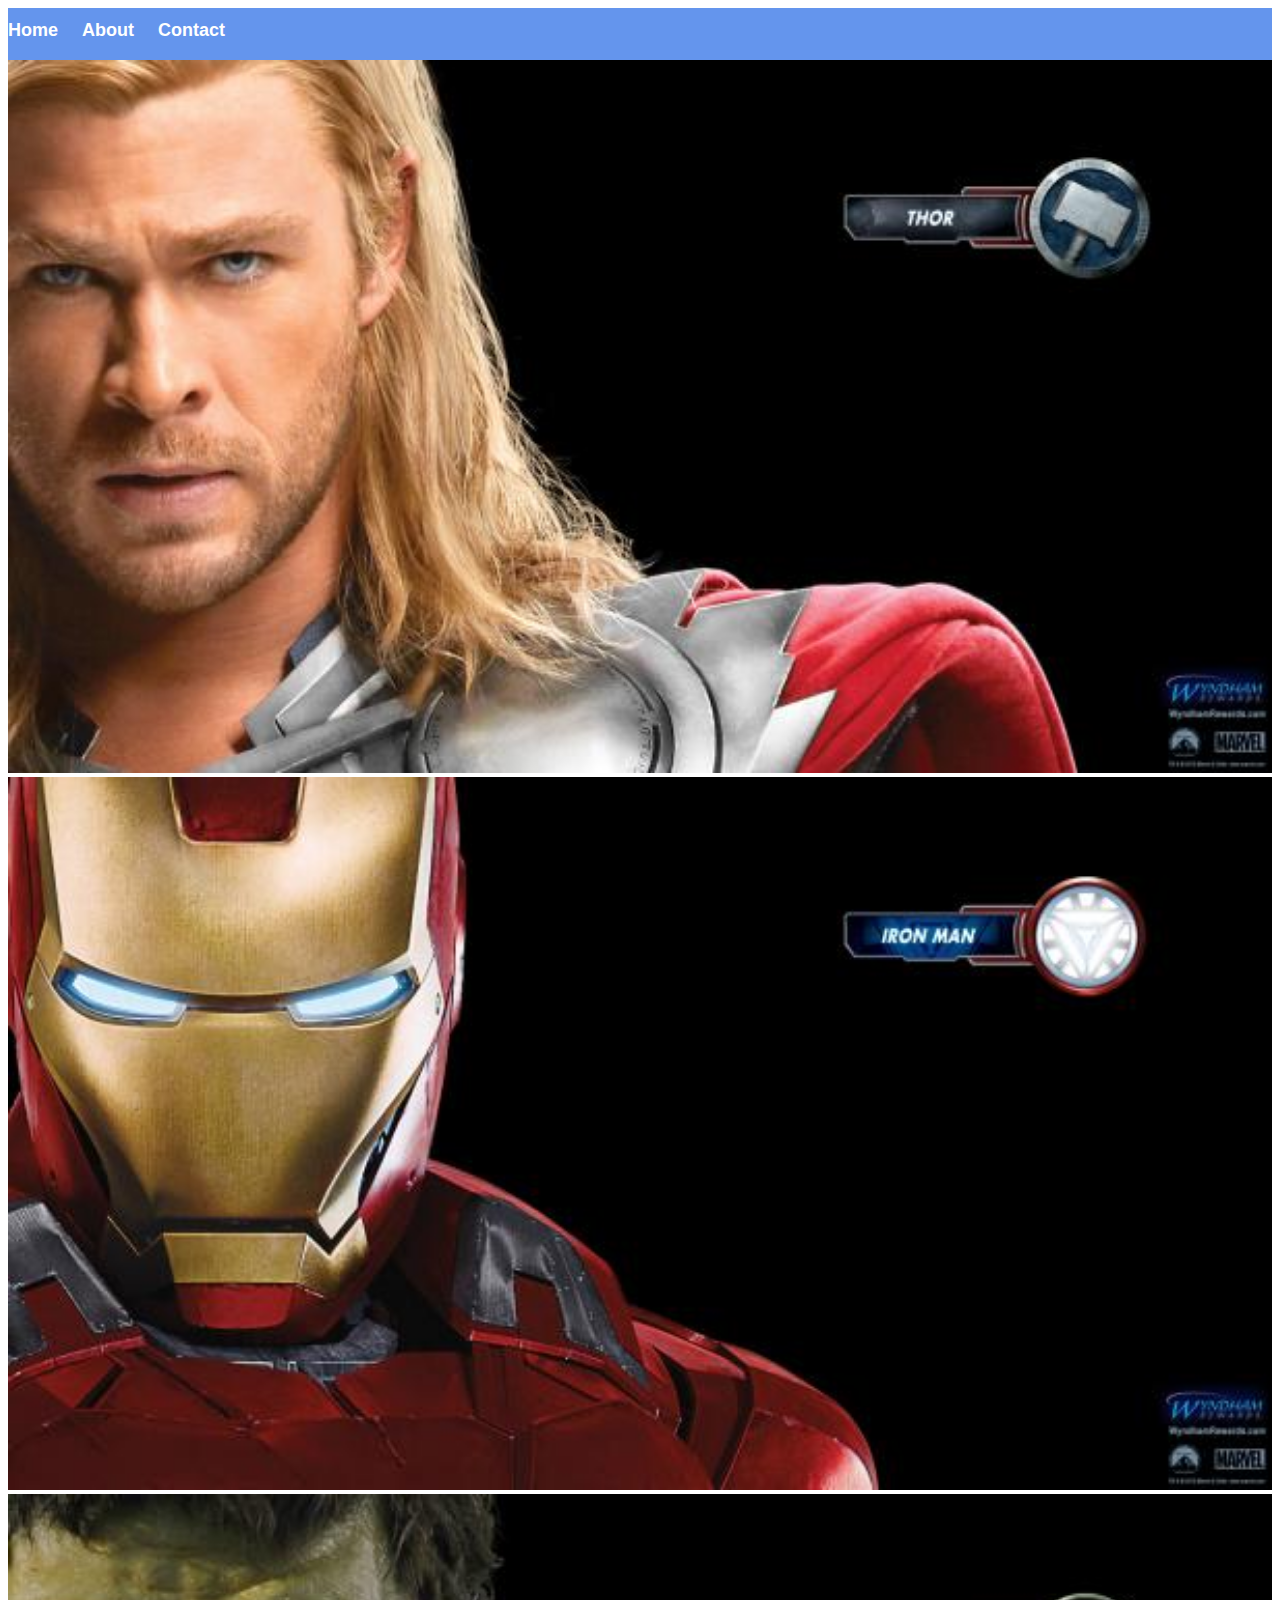
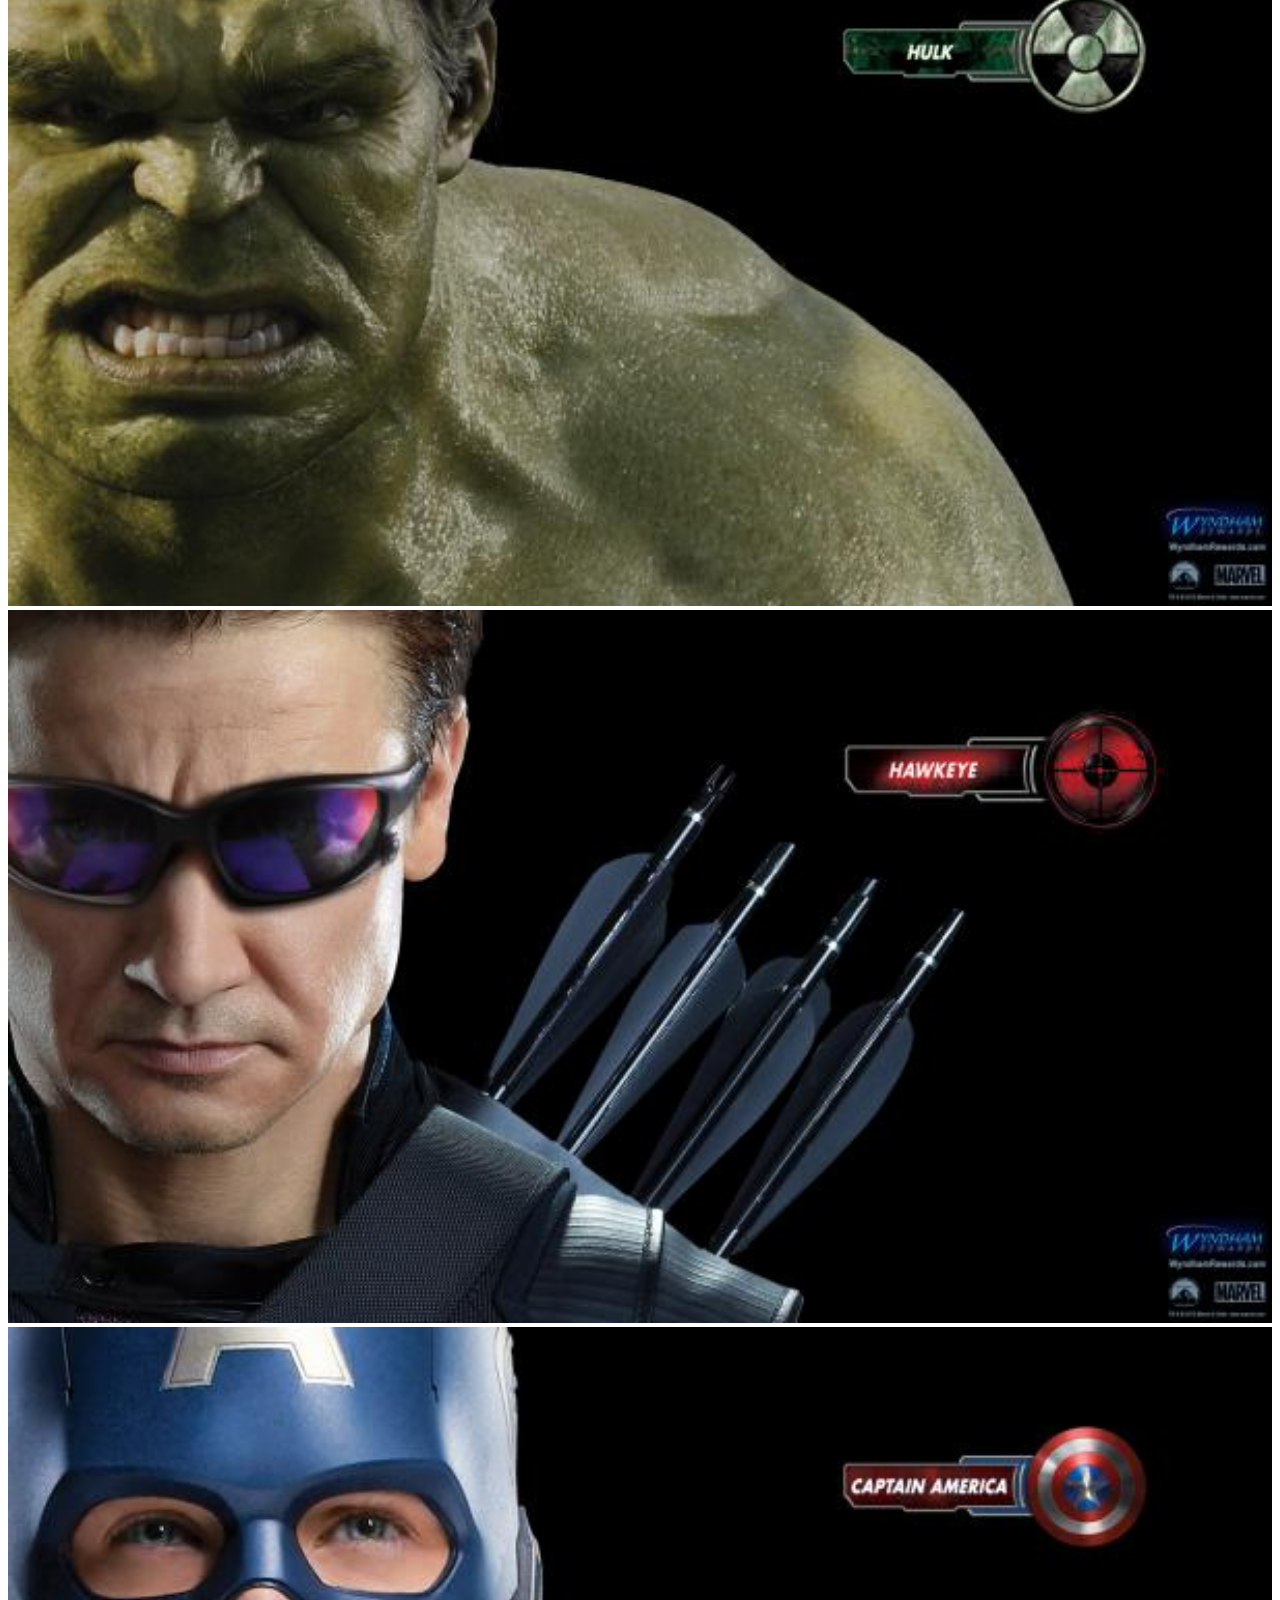
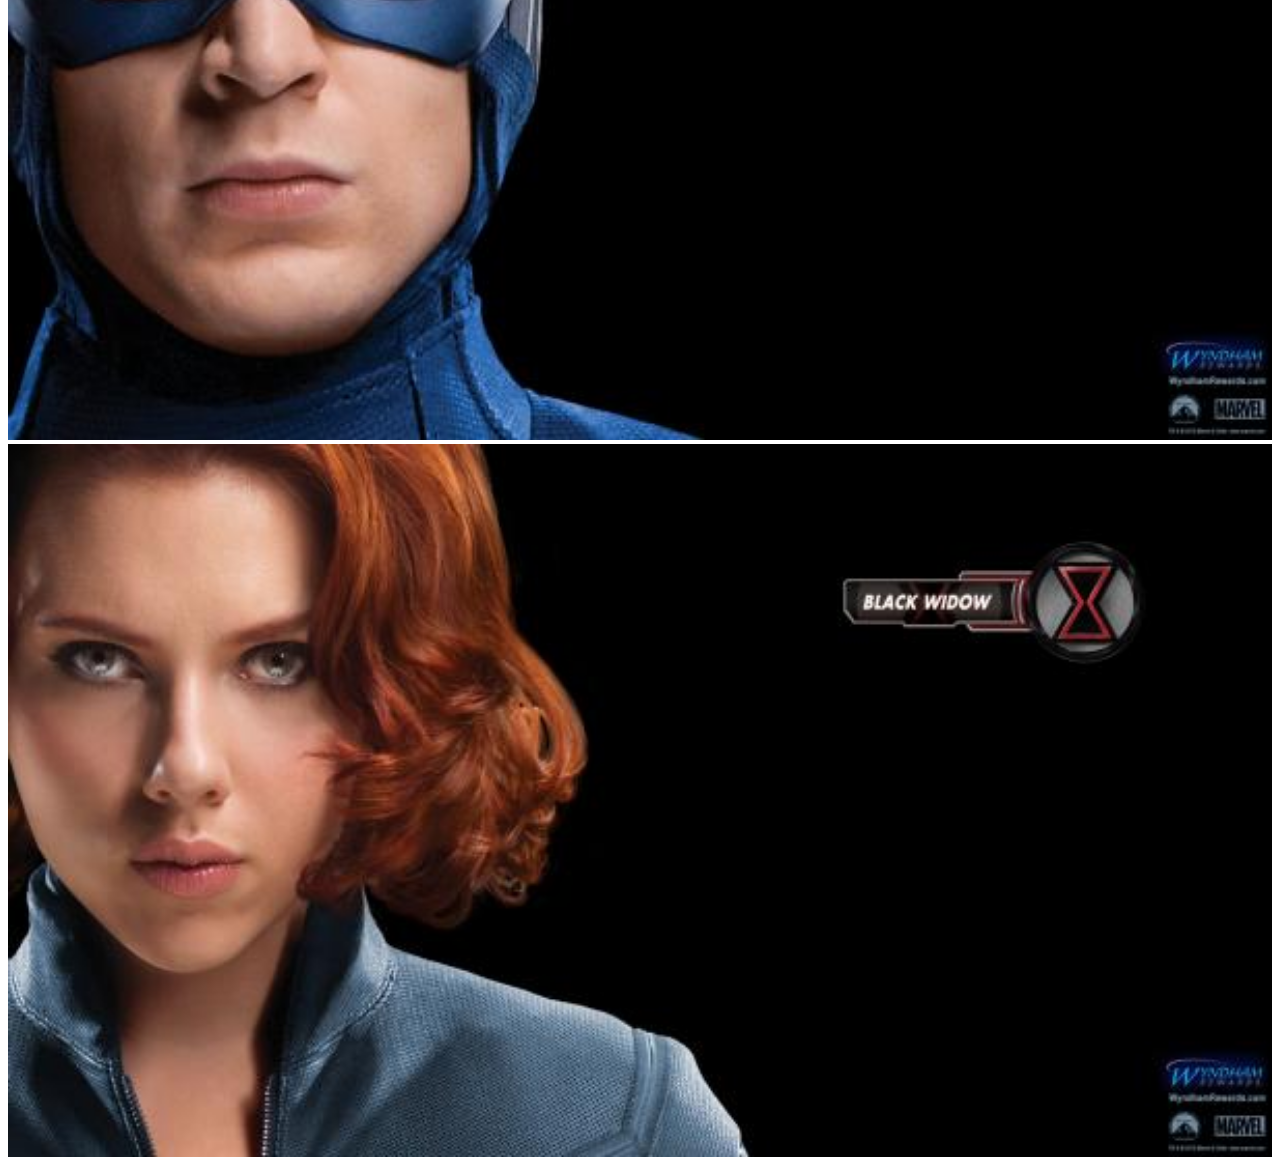
<file: index.html>
<!DOCTYPE html>
<html>
      <head>
          <link rel="stylesheet" href="style.css" >
      </head>
       <body>
           <div id="menu">
               <a href="index.html">Home</a>
               <a href="about.html">About</a>
               <a href="contact.html">Contact</a>
            </div>
        <div class="gallery" >
            <a href="avenger-1.html"><img src="images/avengers_01.jpg"/></a> 
            <a href="avenger-2.html" ><img src="images/avengers_02.jpg"/></a>
            <a href="avenger-3.html" ><img src="images/avengers_03.jpg"/></a>
            <a href="avenger-4.html" ><img src="images/avengers_04.jpg"/></a>
            <a href="avenger-5.html" ><img src="images/avengers_05.jpg"/></a>
            <a href="avenger-6.html" ><img src="images/avengers_06.jpg"/></a>
        </div>
        </body> 
</html>
</file>
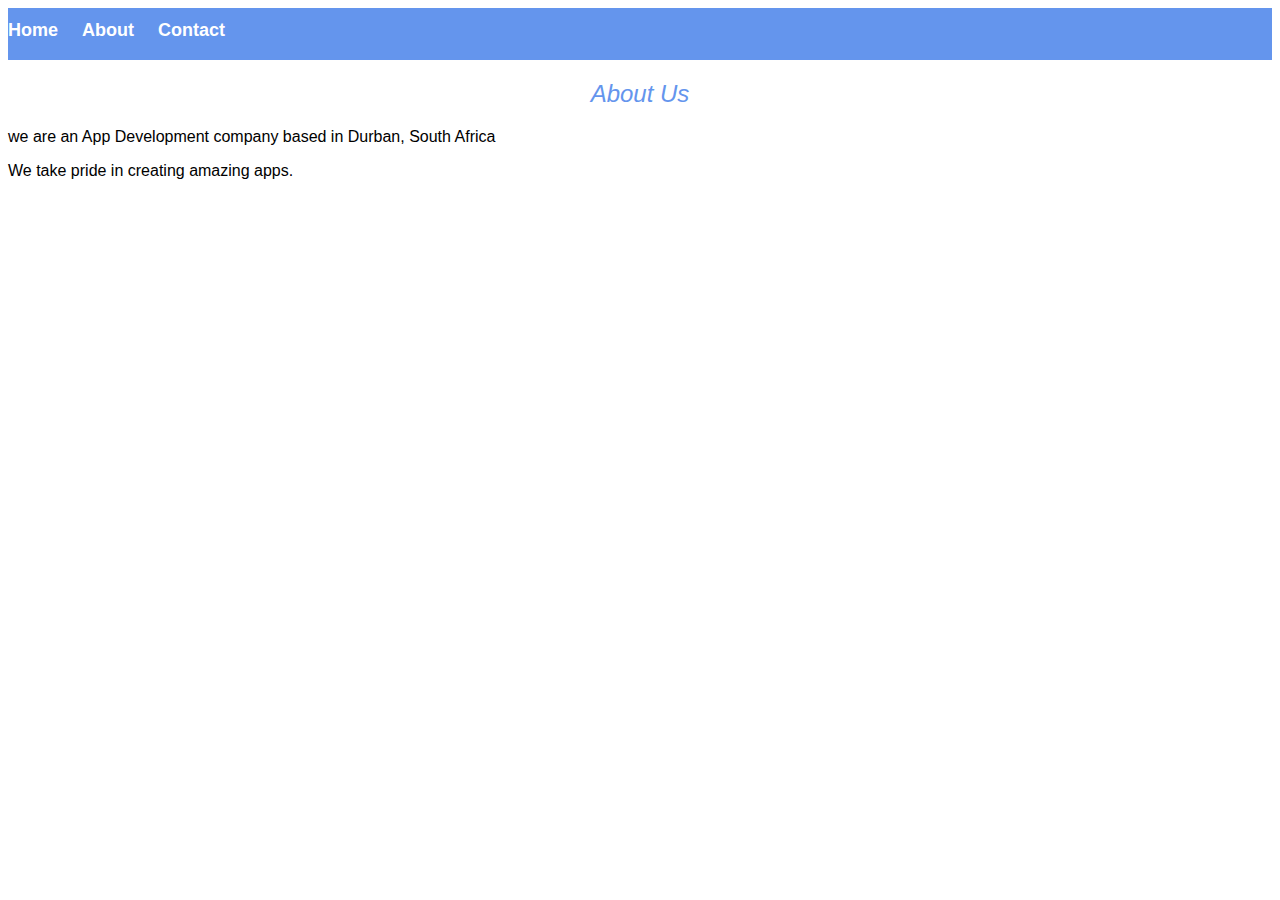
<file: about.html>
<!DOCTYPE html>
<html>
      <head>
           <link rel="stylesheet" href="style.css" >
      </head>
       <body>
          <div id="menu">
               <a href="index.html">Home</a>
               <a href="about.html">About</a>
               <a href="contact.html">Contact</a>
            </div>
           <h2>About Us</h2>
           <p>we are an App Development company based in Durban, South Africa </p>
           <p>We take pride in creating amazing apps.</p>
        
        </body> 
</html>
</file>
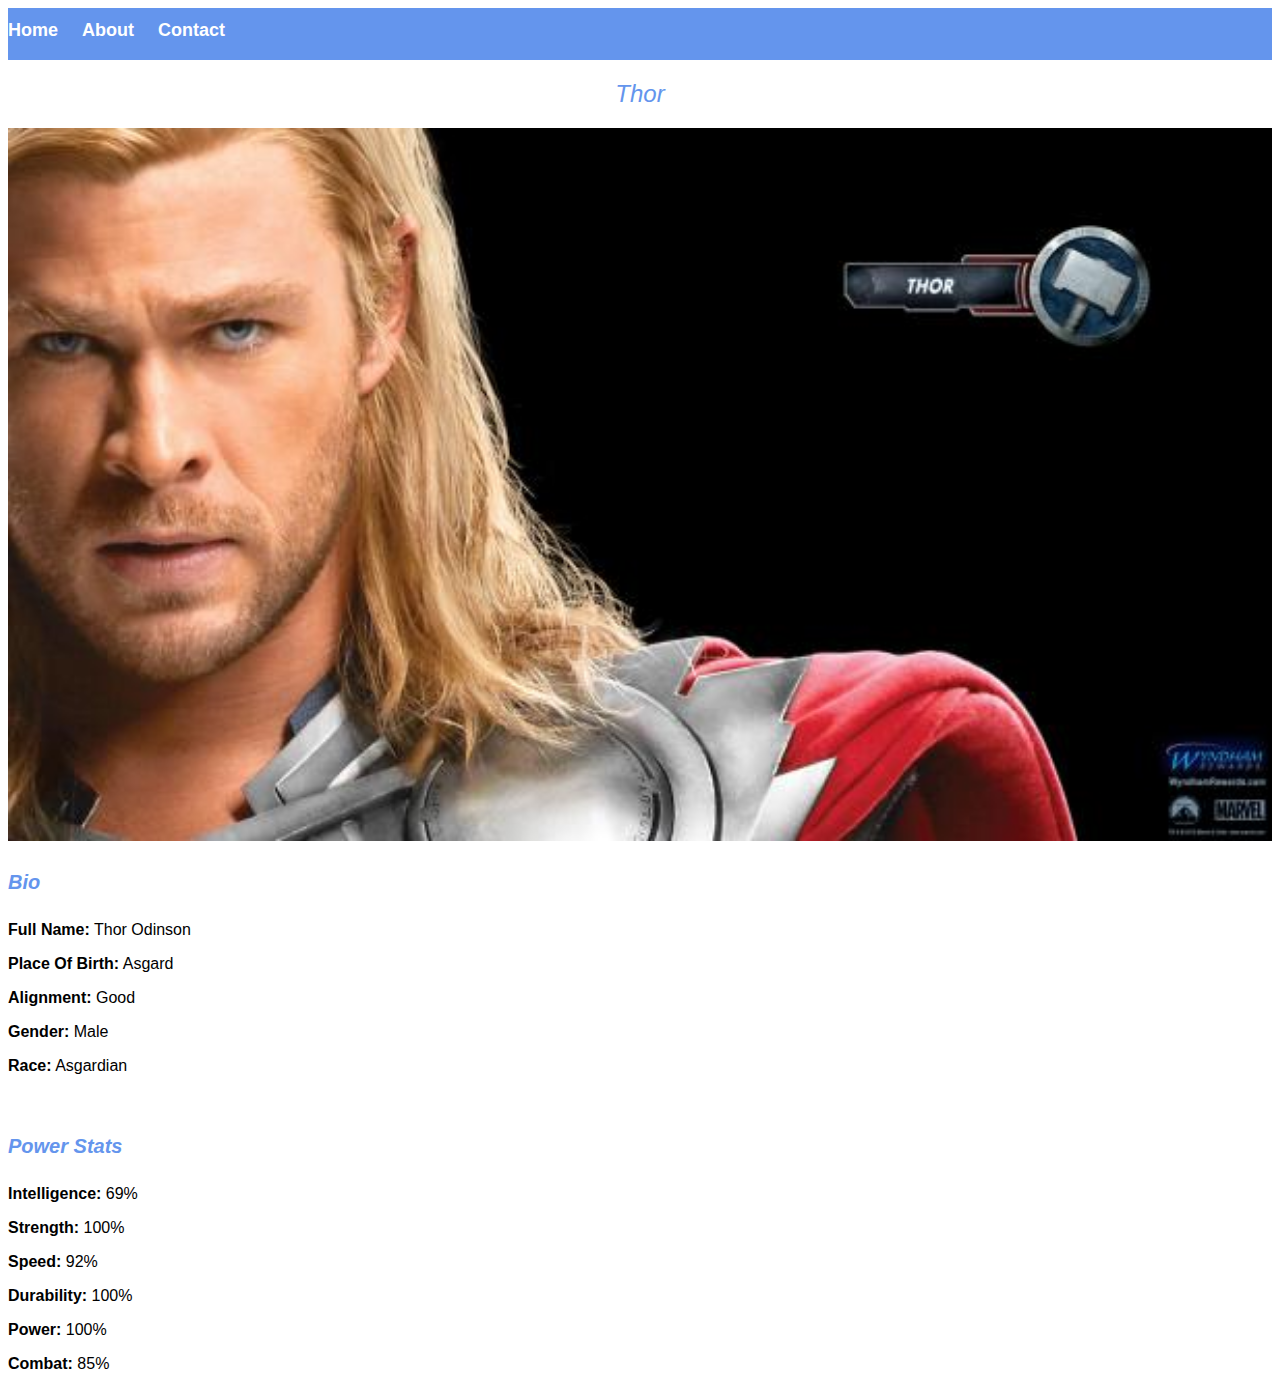
<file: avenger-1.html>
<!DOCTYPE html>
<html>
      <head>
          <link rel="stylesheet" href="style.css" >
      </head>
       <body>
        <div id="menu">
            <a href="index.html">Home</a>
            <a href="about.html">About</a>
            <a href="contact.html">Contact</a>
         </div>
           <h2>Thor</h2>
        <div class="gallery" >
            <img src="images/avengers_01.jpg"/>
        </div>
        <h4>Bio</h4> 
        <p><b>Full Name:</b> Thor Odinson</p> 
        <p><b>Place Of Birth:</b> Asgard</p> 
        <p><b>Alignment:</b> Good</p> 
        <p><b>Gender:</b> Male</p>
        <p><b>Race:</b> Asgardian</p> 
        <br/>
        <h4>Power Stats</h4>
        <p><b>Intelligence:</b> 69%</p>
        <p><b>Strength:</b> 100%</p>
        <p><b>Speed:</b> 92%</p>
        <p><b>Durability:</b> 100%</p>
        <p><b>Power:</b> 100%</p>
        <p><b>Combat:</b> 85%</p>
        </body> 
</html>
</file>
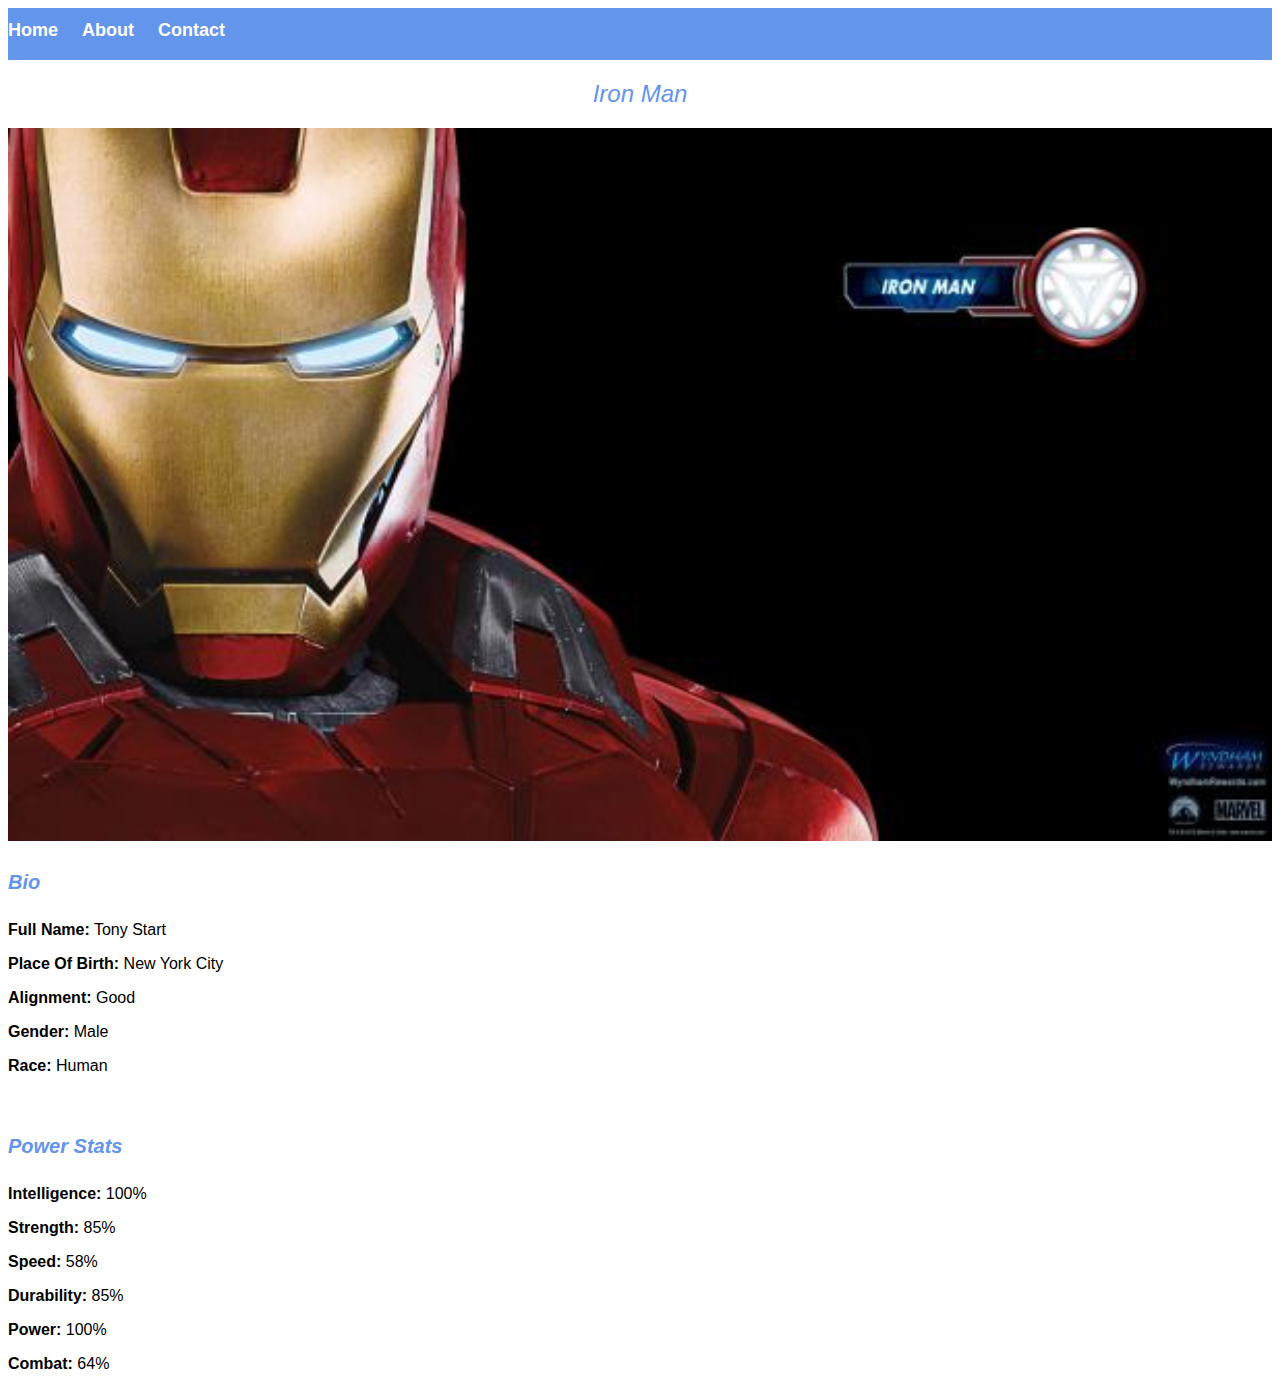
<file: avenger-2.html>
<!DOCTYPE html>
<html>
      <head>
          <link rel="stylesheet" href="style.css" >
      </head>
       <body>
        <div id="menu">
            <a href="index.html">Home</a>
            <a href="about.html">About</a>
            <a href="contact.html">Contact</a>
         </div>
           <h2>Iron Man</h2>
        <div class="gallery" >
            <img src="images/avengers_02.jpg"/>
        </div>
        <h4>Bio</h4> 
        <p><b>Full Name:</b> Tony Start</p> 
        <p><b>Place Of Birth:</b> New York City</p> 
        <p><b>Alignment:</b> Good</p> 
        <p><b>Gender:</b> Male</p>
        <p><b>Race:</b> Human</p> 
        <br/>
        <h4>Power Stats</h4>
        <p><b>Intelligence:</b> 100%</p>
        <p><b>Strength:</b> 85%</p>
        <p><b>Speed:</b> 58%</p>
        <p><b>Durability:</b> 85%</p>
        <p><b>Power:</b> 100%</p>
        <p><b>Combat:</b> 64%</p>
        </body> 
</html>
</file>
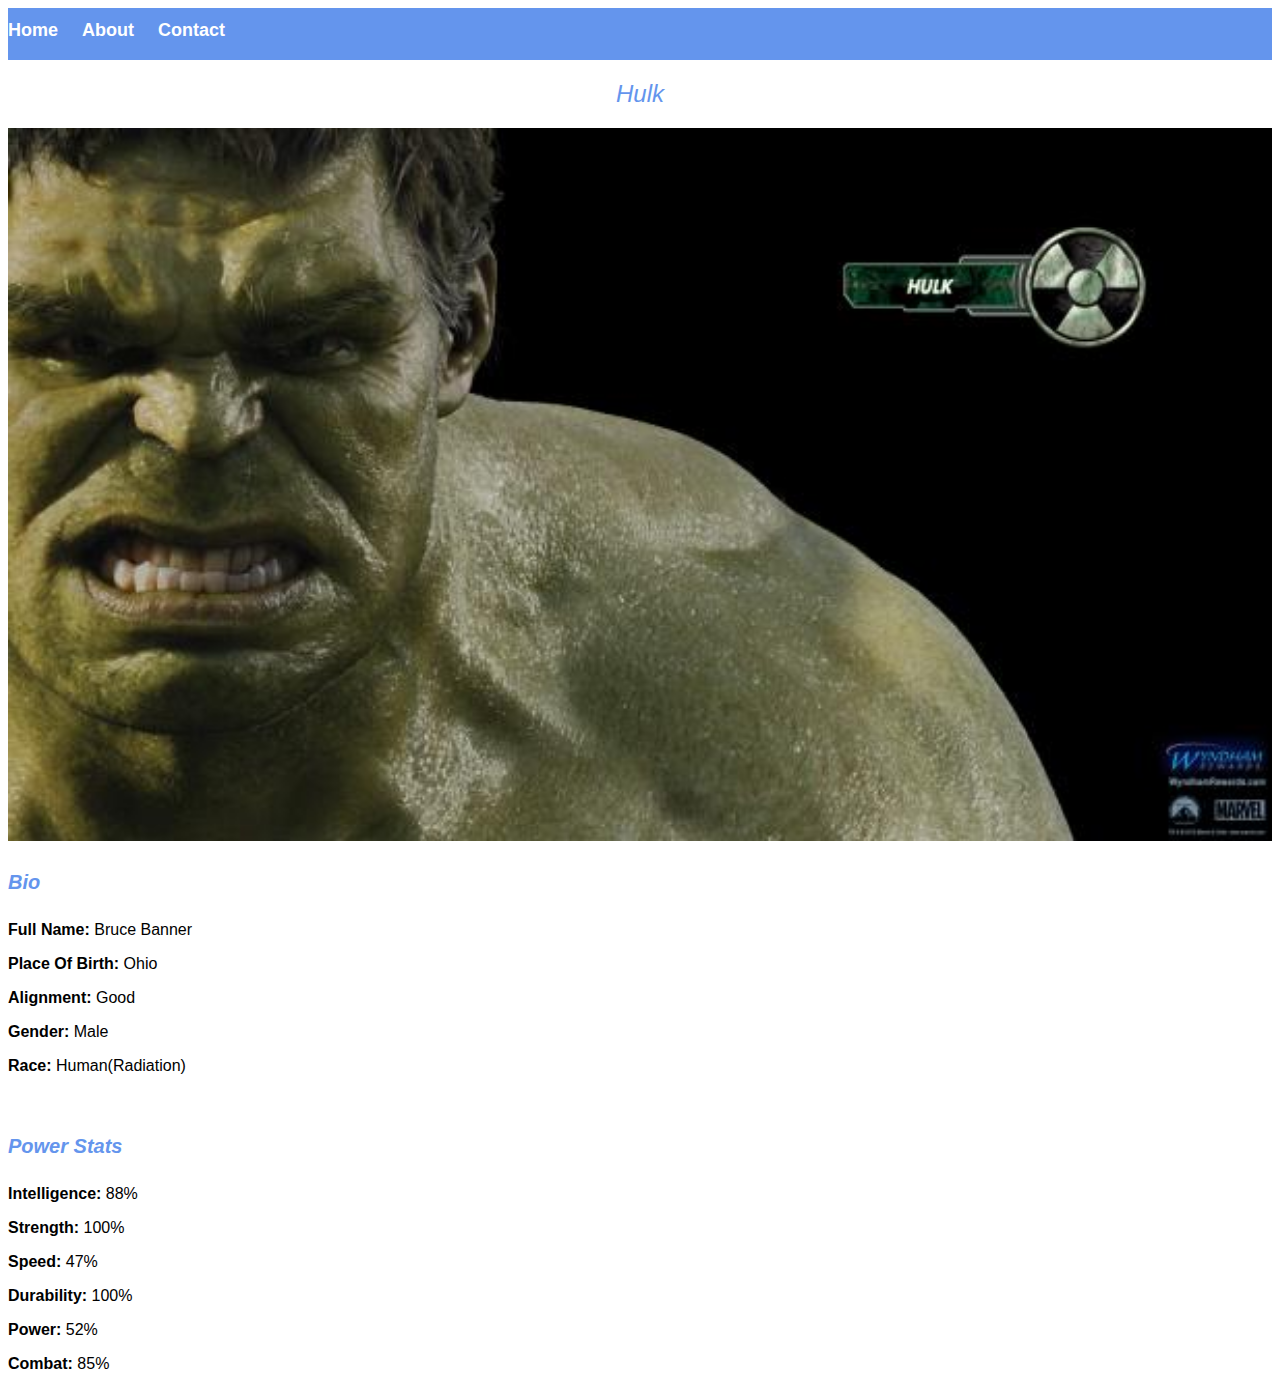
<file: avenger-3.html>
<!DOCTYPE html>
<html>
      <head>
          <link rel="stylesheet" href="style.css" >
      </head>
       <body>
        <div id="menu">
            <a href="index.html">Home</a>
            <a href="about.html">About</a>
            <a href="contact.html">Contact</a>
         </div>
           <h2>Hulk</h2>
        <div class="gallery" >
            <img src="images/avengers_03.jpg"/>
        </div>
        <h4>Bio</h4> 
        <p><b>Full Name:</b> Bruce Banner</p> 
        <p><b>Place Of Birth:</b> Ohio</p> 
        <p><b>Alignment:</b> Good</p> 
        <p><b>Gender:</b> Male</p>
        <p><b>Race:</b> Human(Radiation)</p> 
        <br/>
        <h4>Power Stats</h4>
        <p><b>Intelligence:</b> 88%</p>
        <p><b>Strength:</b> 100%</p>
        <p><b>Speed:</b> 47%</p>
        <p><b>Durability:</b> 100%</p>
        <p><b>Power:</b> 52%</p>
        <p><b>Combat:</b> 85%</p>
        </body> 
</html>
</file>
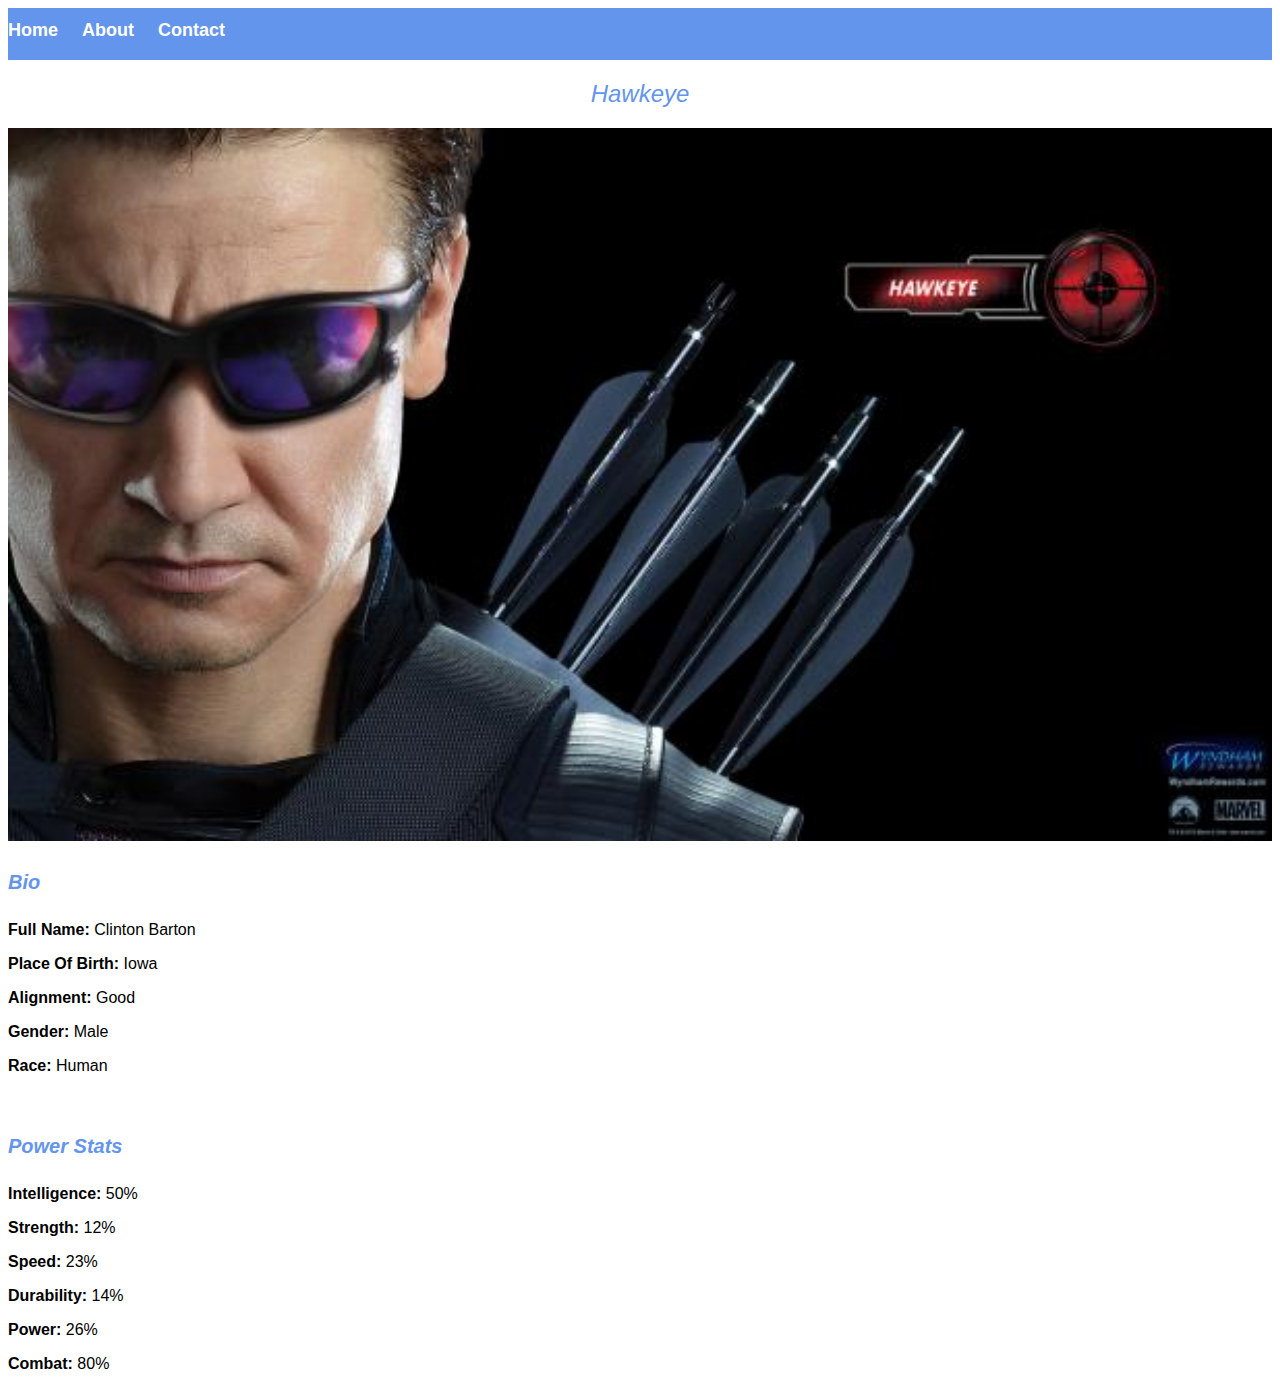
<file: avenger-4.html>
<!DOCTYPE html>
<html>
      <head>
          <link rel="stylesheet" href="style.css" >
      </head>
       <body>
        <div id="menu">
            <a href="index.html">Home</a>
            <a href="about.html">About</a>
            <a href="contact.html">Contact</a>
         </div>
           <h2>Hawkeye</h2>
        <div class="gallery" >
            <img src="images/avengers_04.jpg"/>
        </div>
        <h4>Bio</h4> 
        <p><b>Full Name:</b> Clinton Barton</p> 
        <p><b>Place Of Birth:</b> Iowa</p> 
        <p><b>Alignment:</b> Good</p> 
        <p><b>Gender:</b> Male</p>
        <p><b>Race:</b> Human</p> 
        <br/>
        <h4>Power Stats</h4>
        <p><b>Intelligence:</b> 50%</p>
        <p><b>Strength:</b> 12%</p>
        <p><b>Speed:</b> 23%</p>
        <p><b>Durability:</b> 14%</p>
        <p><b>Power:</b> 26%</p>
        <p><b>Combat:</b> 80%</p>
        </body> 
</html>
</file>
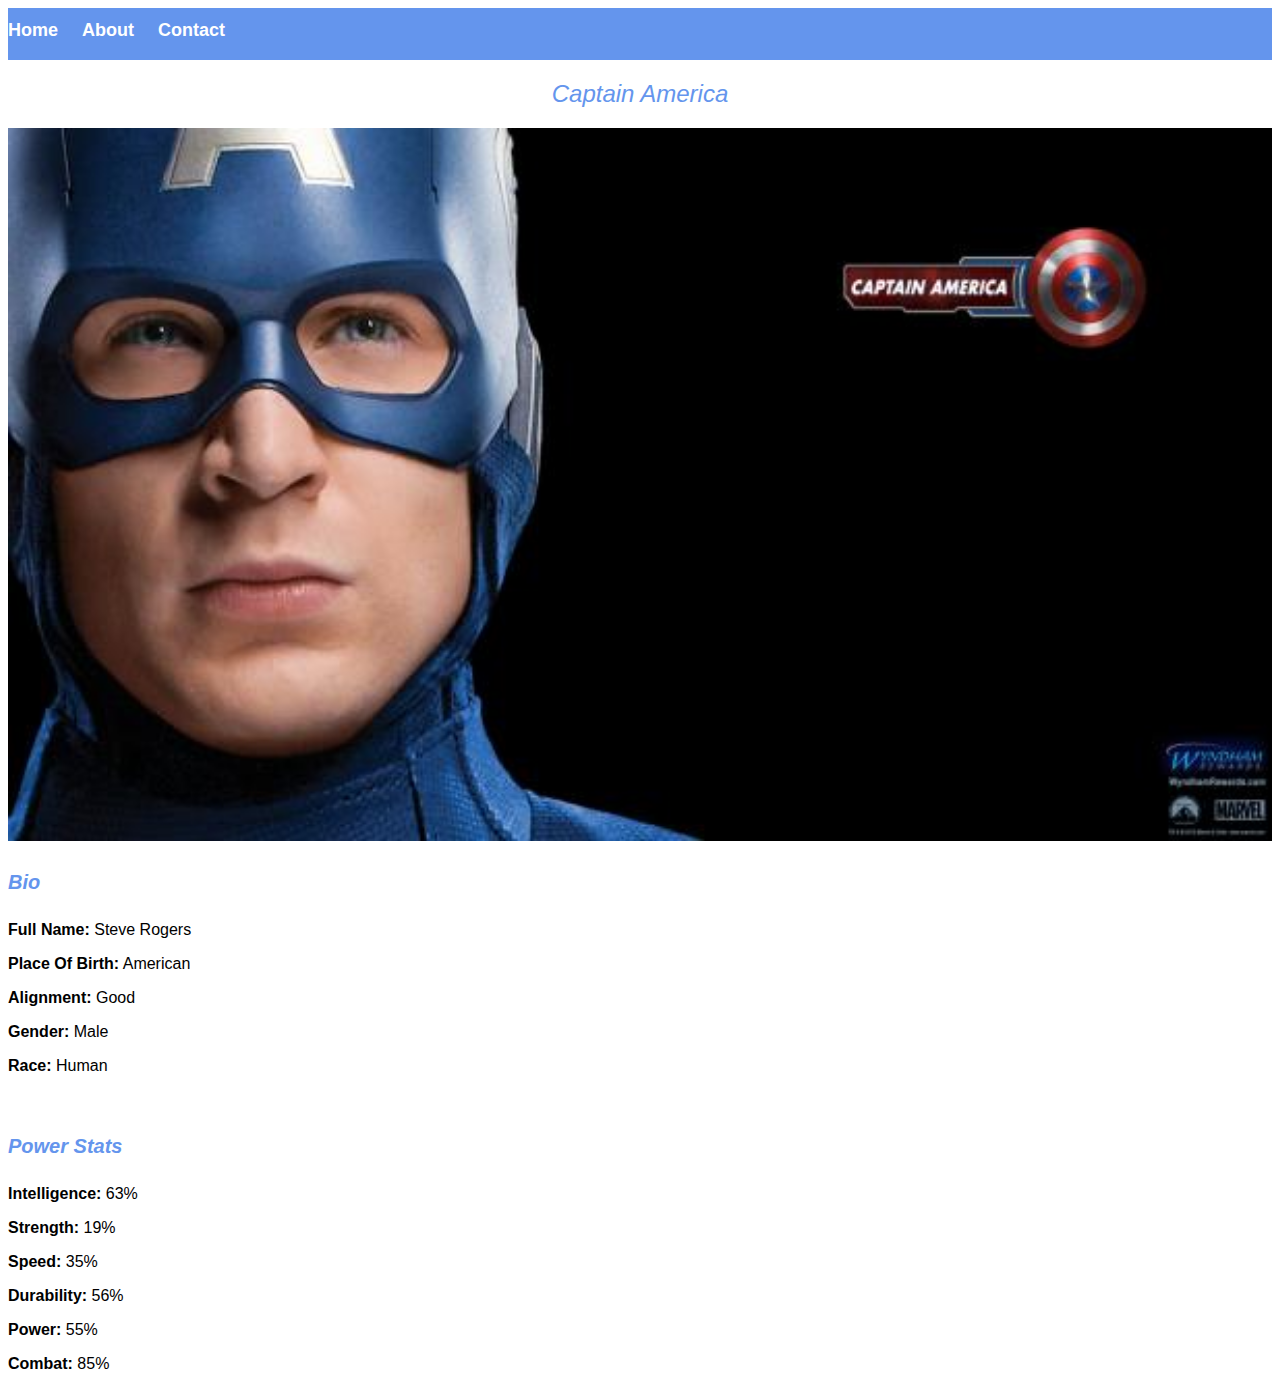
<file: avenger-5.html>
<!DOCTYPE html>
<html>
      <head>
          <link rel="stylesheet" href="style.css" >
      </head>
       <body>
        <div id="menu">
            <a href="index.html">Home</a>
            <a href="about.html">About</a>
            <a href="contact.html">Contact</a>
         </div>
           <h2>Captain America</h2>
        <div class="gallery" >
            <img src="images/avengers_05.jpg"/>
        </div>
        <h4>Bio</h4> 
        <p><b>Full Name:</b> Steve Rogers</p> 
        <p><b>Place Of Birth:</b> American</p> 
        <p><b>Alignment:</b> Good</p> 
        <p><b>Gender:</b> Male</p>
        <p><b>Race:</b> Human</p> 
        <br/>
        <h4>Power Stats</h4>
        <p><b>Intelligence:</b> 63%</p>
        <p><b>Strength:</b> 19%</p>
        <p><b>Speed:</b> 35%</p>
        <p><b>Durability:</b> 56%</p>
        <p><b>Power:</b> 55%</p>
        <p><b>Combat:</b> 85%</p>
        </body> 
</html>
</file>
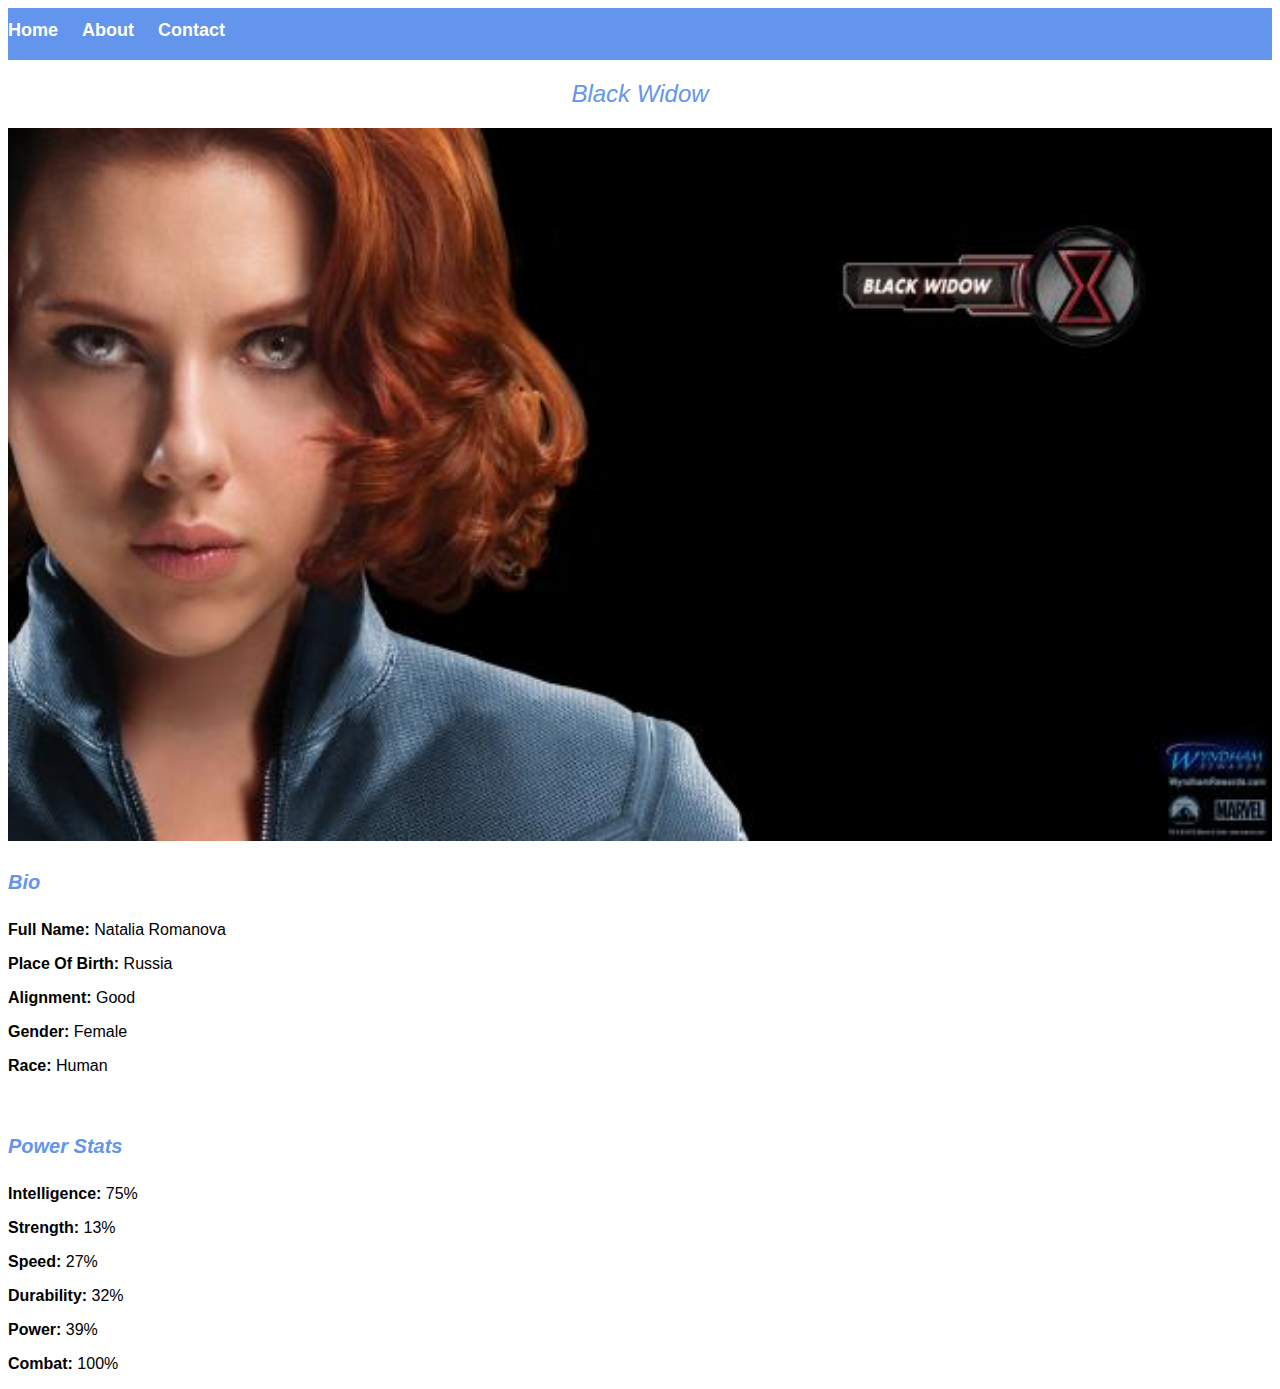
<file: avenger-6.html>
<!DOCTYPE html>
<html>
      <head>
          <link rel="stylesheet" href="style.css" >
      </head>
       <body>
        <div id="menu">
            <a href="index.html">Home</a>
            <a href="about.html">About</a>
            <a href="contact.html">Contact</a>
         </div>
           <h2>Black Widow</h2>
        <div class="gallery" >
            <img src="images/avengers_06.jpg"/>
        </div>
        <h4>Bio</h4> 
        <p><b>Full Name:</b> Natalia Romanova</p> 
        <p><b>Place Of Birth:</b> Russia</p> 
        <p><b>Alignment:</b> Good</p> 
        <p><b>Gender:</b> Female</p>
        <p><b>Race:</b> Human</p> 
        <br/>
        <h4>Power Stats</h4>
        <p><b>Intelligence:</b> 75%</p>
        <p><b>Strength:</b> 13%</p>
        <p><b>Speed:</b> 27%</p>
        <p><b>Durability:</b> 32%</p>
        <p><b>Power:</b> 39%</p>
        <p><b>Combat:</b> 100%</p>
        </body> 
</html>
</file>
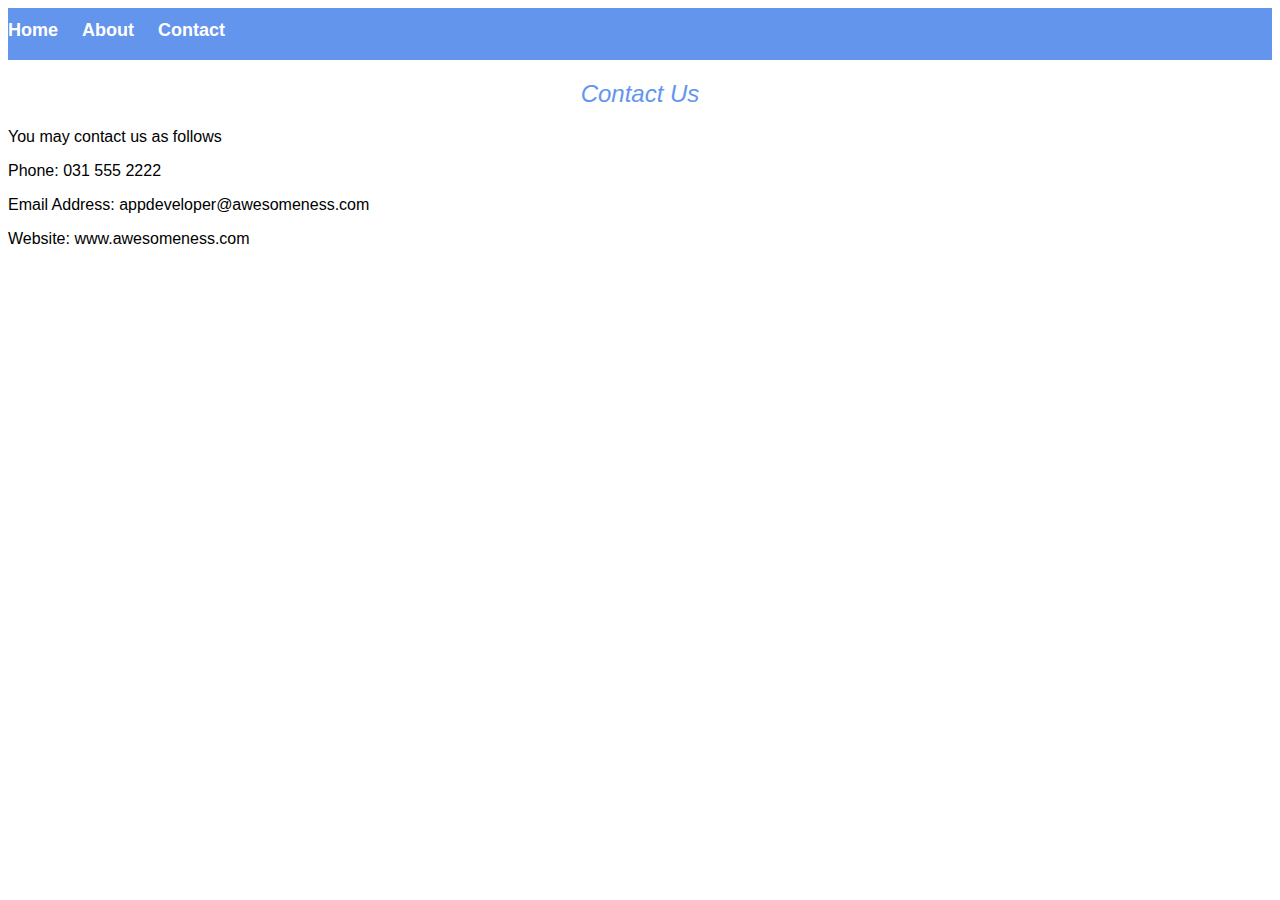
<file: contact.html>
<!DOCTYPE html>
<html>
      <head>
          <link rel="stylesheet" href="style.css" >
      </head>
       <body>
        <div id="menu">
            <a href="index.html">Home</a>
            <a href="about.html">About</a>
            <a href="contact.html">Contact</a>
         </div>
           <h2>Contact Us</h2>
           <p>You may contact us as follows </p>
           <p>Phone: 031 555 2222</p>
           <p>Email Address: appdeveloper@awesomeness.com</p>
           <p>Website: www.awesomeness.com</p>
        
        </body> 
</html>
</file>
<file: style.css>
.gallery img{
    width: 100%;
}

#menu{
    width: 100%;
    height: 40px;
    background-color: cornflowerblue;
    padding-top: 12px;
}

#menu a{
    color:white;
    font-family: Arial, Helvetica, sans-serif;
    font-size: 18px;
    text-decoration: none;
    font-weight: 800;
    padding: left 20px;
    padding-right: 20px;

}

#menu a:hover{
    color: #5077bd

}

h2{
    background-color:white;
    font-weight: 200;
    font-size:x-large;
    text-align:center;
    color: cornflowerblue;
    font-style: italic;
    font-family: Impact, Haettenschweiler, 'Arial Narrow Bold', sans-serif;
}

h4{
    font-style: italic;
    color: cornflowerblue;
    width: 800;
    font-family: Impact, Haettenschweiler, 'Arial Narrow Bold', sans-serif;
    font-size: 20px;
}

p{
    font-family: Arial, Helvetica, sans-serif;
}
</file>
